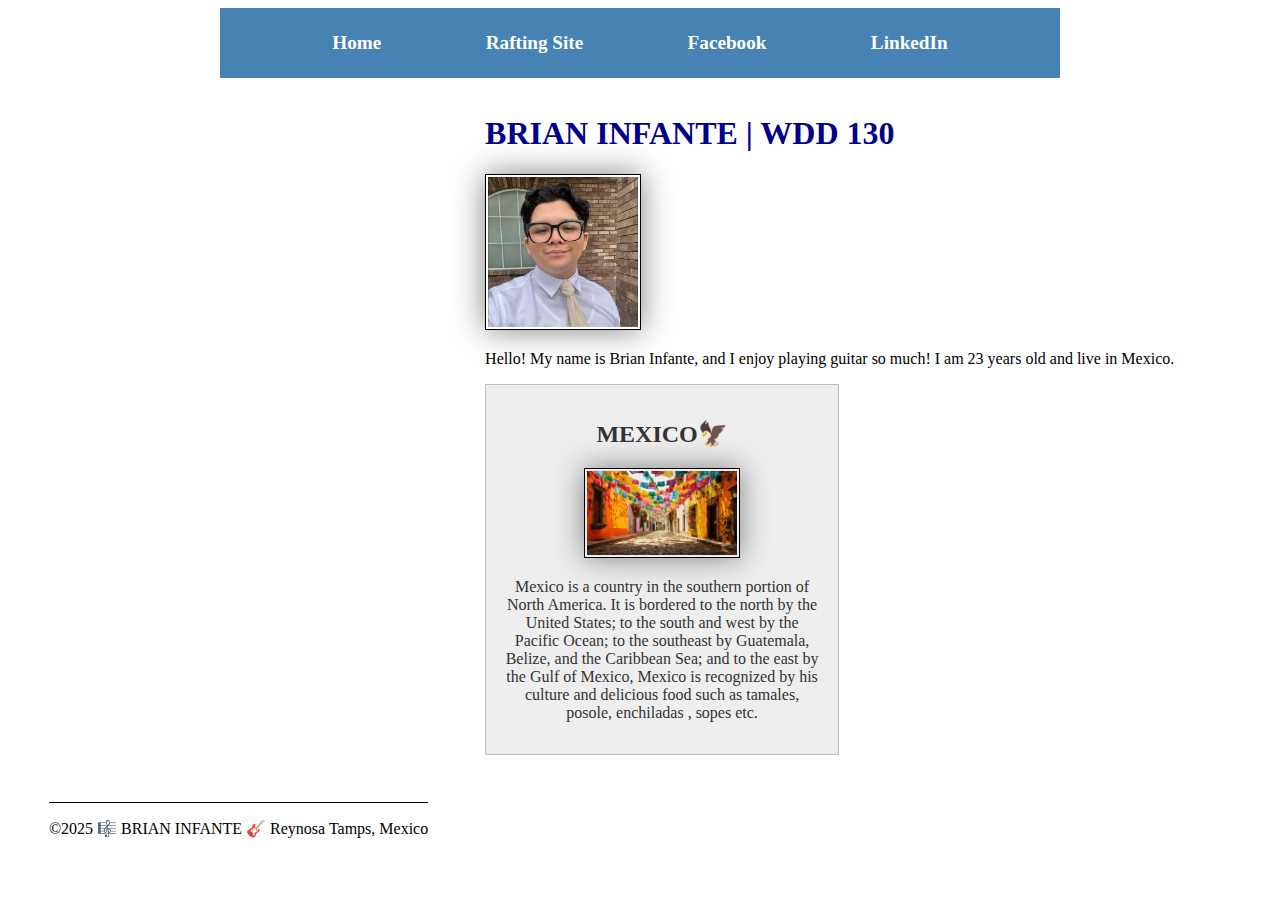
<file: index.html>
<!DOCTYPE html>
<html lang="en-US">

<head>
    <meta charset="utf-8">
    <meta name="viewport" content="width=device-width,initial-scale=1.0">
    <title>BRIAN INFANTE | WDD 130</title>
    <meta name="description" content="Brian Infantes's page for WDD 130">
    <meta name="Brian Infante" content="BRIAN">
    <link rel="stylesheet" href="styles/styles.css">
</head>

<body>
    <header>
        <nav>
            <a href="#">Home</a>
            <a href="wwr/">Rafting Site</a>
            <a href="facebook/">Facebook</a>
            <a href="linkedin/">LinkedIn</a>
        </nav>
    </header>
    <div class="grid">
        <main>
            <h1>BRIAN INFANTE | WDD 130</h1>
            <img src="images/profile.jpg.jpg" alt="Hello! My name is Brian Infante." width="200">
            <p>Hello! My name is Brian Infante, and I enjoy playing guitar so much! I am 23 years old and live in
                Mexico.
            </p>
            <aside>
                <h2>MEXICO🦅</h2>
                <img src="images/rsz_mexico (1).jpg" alt:"Mexico">
                <p>Mexico is a country in the southern portion of North America. It is bordered to the north by the
                    United
                    States; to the south and west by the Pacific Ocean; to the southeast by Guatemala, Belize, and the
                    Caribbean Sea; and to the east by the Gulf of Mexico, Mexico is recognized by his culture and
                    delicious
                    food such as tamales, posole, enchiladas , sopes etc.</p>
            </aside>
        </main>
        <footer>
            <p>©2025 🎼 BRIAN INFANTE 🎸 Reynosa Tamps, Mexico</p>
        </footer>
</body>

</html>
</file>
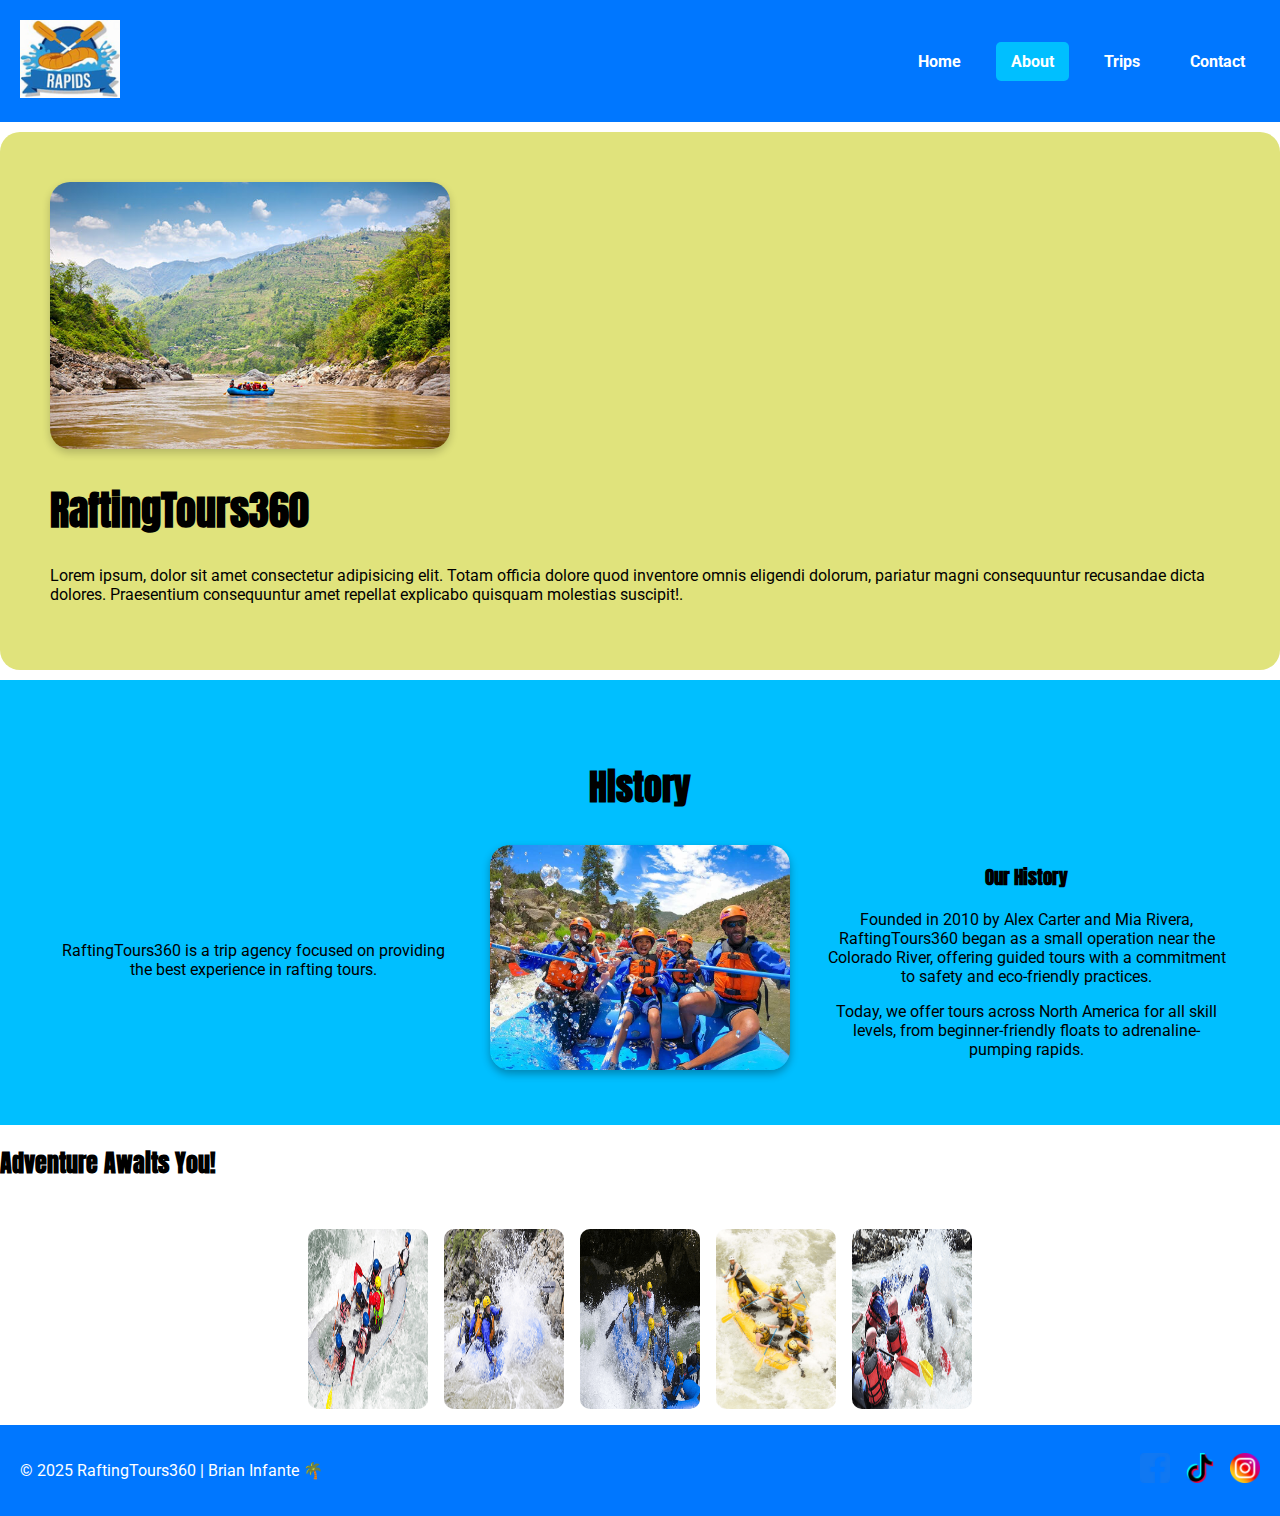
<file: week3/wwr/about.html>
<!DOCTYPE html>
<html lang="en">

<head>
    <meta charset="UTF-8">
    <meta name="viewport" content="width=device-width, initial-scale=1.0">
    <title>WHITE WATER RAFTING</title>
    <link rel="stylesheet" href="styles/rafting.css">
    <link rel="preconnect" href="https://fonts.googleapis.com">
    <link rel="preconnect" href="https://fonts.gstatic.com" crossorigin>
    <link href="https://fonts.googleapis.com/css2?family=Anton&family=Roboto:wght@100..900&display=swap"
        rel="stylesheet">
</head>

<body>
    <header>
        <div class="logo">
            <img src="images/raftlogo.png" alt="Raft Logo">
        </div>
        <nav class="main-nav">
            <ul>
                <li><a href="index.html">Home</a></li>
                <li><a href="about.html" class="active">About</a></li>
                <li><a href="trips.html">Trips</a></li>
                <li><a href="contact.html">Contact</a></li>
            </ul>
        </nav>
    </header>
    <main>
        <div class="hero">
            <div background-image="images/rafting43_600 (1).jpg" class="hero-image"></div>
            <article>
                <img src="images/rafting43_600 (1).jpg" alt="Rafting Adventure">
                <h1>RaftingTours360</h1>
                <p>Lorem ipsum, dolor sit amet consectetur adipisicing elit. Totam officia dolore quod inventore omnis
                    eligendi dolorum, pariatur magni consequuntur recusandae dicta dolores. Praesentium consequuntur
                    amet repellat explicabo quisquam molestias suscipit!.</p>
            </article>
        </div>

        <section class="about">
            <h2>History</h2>
            <div class="about-content">
                <div class="about-text">
                    <p>RaftingTours360 is a trip agency focused on providing the best experience in rafting tours.</p>
                </div>
                <div class="about-image">
                    <img src="images/Family_Rafting.jpg" alt="Family Rafting">
                </div>
                <div class="history">
                    <h3>Our History</h3>
                    <p>Founded in 2010 by Alex Carter and Mia Rivera, RaftingTours360 began as a small operation near
                        the Colorado River, offering guided tours with a commitment to safety and eco-friendly
                        practices.</p>
                    <p>Today, we offer tours across North America for all skill levels, from beginner-friendly floats to
                        adrenaline-pumping rapids.</p>
                </div>
            </div>
        </section>
        <section class="gallery">
            <h2>Adventure Awaits You!</h2>
            <div class="images">
                <img src="images/rsz_raft1 (1).png" alt="Rafting Scene 1">
                <img src="images/rsz_raft2 (1).png" alt="Rafting Scene 2">
                <img src="images/rsz_raft3 (1).png" alt="Rafting Scene 3">
                <img src="images/rsz_raft4 (1).png" alt="Rafting Scene 4">
                <img src="images/rsz_raft5 (1).png" alt="Rafting Scene 5">
            </div>
        </section>
    </main>
    <footer>
        <div class="footer-content">
            <p>&copy; 2025 RaftingTours360 | Brian Infante 🌴</p>
            <div class="social-links">
                <a href="https://www.instagram.com/">
                    <img src="images/rsz_facebookicon.png" alt="Instagram">
                </a>
                <a href="https://www.twitter.com/">
                    <img src="images/rsz_ticktockicon.png" alt="TikTok">
                </a>
                <a href="https://www.facebook.com/">
                    <img src="images/rsz_1instagramicon.png" alt="Facebook">
                </a>
            </div>
        </div>
    </footer>
</body>

</html>
</file>
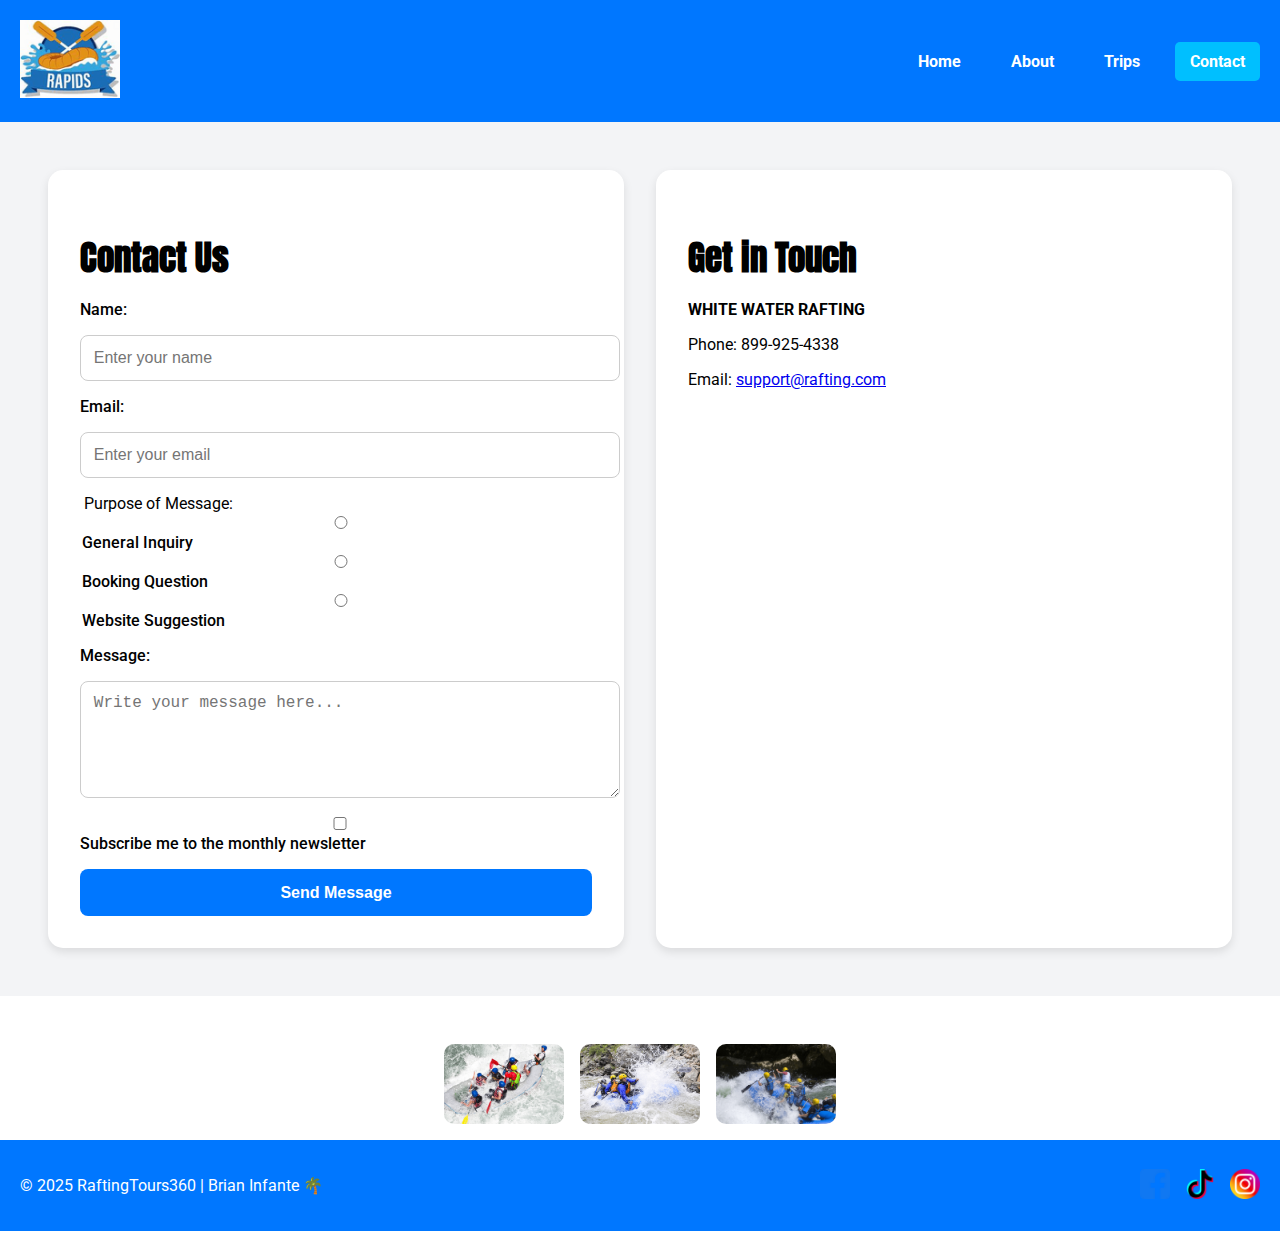
<file: week3/wwr/contact.html>
<!DOCTYPE html>
<html lang="en">

<head>
    <meta charset="UTF-8" />
    <meta name="viewport" content="width=device-width, initial-scale=1.0" />
    <title>Contact Us | WHITE WATER RAFTING</title>
    <link rel="stylesheet" href="styles/rafting.css" />
    <link rel="preconnect" href="https://fonts.googleapis.com" />
    <link rel="preconnect" href="https://fonts.gstatic.com" crossorigin />
    <link href="https://fonts.googleapis.com/css2?family=Anton&family=Roboto:wght@100..900&display=swap"
        rel="stylesheet" />
</head>

<body>
    <header>
        <div class="logo">
            <img src="images/raftlogo.png" alt="Raft Logo" />
        </div>
        <nav class="main-nav">
            <ul>
                <li><a href="index.html">Home</a></li>
                <li><a href="about.html">About</a></li>
                <li><a href="trips.html">Trips</a></li>
                <li><a href="contact.html" class="active">Contact</a></li>
            </ul>
        </nav>
    </header>

    <main class="contact-container">
        <!-- FORMULARY -->
        <section class="contact-form">
            <h2>Contact Us</h2>
            <form action="submit_form.php" method="post">
                <label for="name">Name:</label>
                <input type="text" id="name" name="name" placeholder="Enter your name" required />

                <label for="email">Email:</label>
                <input type="email" id="email" name="email" placeholder="Enter your email" required />

                <fieldset>
                    <legend>Purpose of Message:</legend>
                    <label><input type="radio" name="purpose" value="general" required /> General Inquiry</label>
                    <label><input type="radio" name="purpose" value="booking" /> Booking Question</label>
                    <label><input type="radio" name="purpose" value="suggestion" /> Website Suggestion</label>
                </fieldset>

                <label for="message">Message:</label>
                <textarea id="message" name="message" rows="5" placeholder="Write your message here..."
                    required></textarea>

                <label><input type="checkbox" name="subscribe" /> Subscribe me to the monthly newsletter</label>

                <button type="submit">Send Message</button>
            </form>
        </section>

        <!-- INFO -->
        <section class="contact-info">
            <h2>Get in Touch</h2>
            <p><strong>WHITE WATER RAFTING</strong></p>
            <p>Phone: 899-925-4338</p>
            <p>Email: <a href="mailto:support@rafting.com">support@rafting.com</a></p>

            <div class="map">
                <iframe src="https://www.google.com/maps/embed?pb=..." allowfullscreen="" loading="lazy"></iframe>
            </div>
        </section>
    </main>

    <!-- GALERY -->
    <section class="images">
        <img src="images/rsz_raft1 (1).png" alt="Rafting Scene 1" />
        <img src="images/rsz_raft2 (1).png" alt="Rafting Scene 2" />
        <img src="images/rsz_raft3 (1).png" alt="Rafting Scene 3" />
    </section>

    <!-- FOOTER -->
    <footer>
        <div class="footer-content">
            <p>&copy; 2025 RaftingTours360 | Brian Infante 🌴</p>
            <div class="social-links">
                <a href="https://www.instagram.com/">
                    <img src="images/rsz_facebookicon.png" alt="Instagram" />
                </a>
                <a href="https://www.twitter.com/">
                    <img src="images/rsz_ticktockicon.png" alt="TikTok" />
                </a>
                <a href="https://www.facebook.com/">
                    <img src="images/rsz_1instagramicon.png" alt="Facebook" />
                </a>
            </div>
        </div>
    </footer>
</body>

</html>
</file>
<file: styles/styles.css>
nav {
    background-color: darkblue;
    padding: 10px;
}

nav a {
    color: white;
    display: block;
    padding: 20px;
}

h1 {
    color: darkblue;
}

img {
    width: 150px;
    height: auto;
    border: 1px solid black;
    padding: 2px;
    box-shadow: 0 0 30px gray;
}

p {
    padding: 10px;
}

main {
    max-width: 840px;
}

aside {
    width: 20rem;
    margin: 1rem;
    border: 1px solid rgb(0 0 0 / 0.2);
    padding: 1rem;
    background-color: #eee;
    color: #333;
    text-align: center;
    position: relative;
    grid-column: 1/2;
    grid-row: 1/2;
    margin-left: 0;
    margin-right: 1rem;
    
}

aside img {
    width: 200px;
    height: auto;
}

main img {
    width: 150px;
    height: auto;
}

p {
    padding: 0;
}

footer {
    margin-top: 15px;
    border-top: 1px solid #000;
    text-align: center;
    max-width: 840px;
    margin: 15px auto;
    
}

header,
.footer {
    max-width: 840px;
    margin: 0 auto;
}

nav {
    background-color: steelblue;
    padding: 1rem;
    display: flex;
    justify-content: space-evenly;
    align-items: center;
}

nav a {
    display: block;
    padding: 0.5rem;
    text-decoration: none;
    font-size: 1.2rem;
    font-weight: 700;
    color: #fff;
}

header,
.grid,
footer {
    display: grid;
    align-items: center;
}

main {
    grid-column: 2/3;
    margin: 1rem;
}
</file>
<file: week3/wwr/styles/rafting.css>
/* ------------------------------
   1. IMPORTS Y VARIABLES
--------------------------------*/
@import url('https://fonts.googleapis.com/css2?family=Anton&family=Roboto:wght@100..900&display=swap');

:root {
  --primary-blue: #0077ff;
  --secondary-yellow: #e0e37c;
  --accent-orange: #00bfff;
  --text-white: #ffffff;
  --text-black: #000000;
  --background-gray: #f3f4f6;
}

/* ------------------------------
   2. ESTILOS GENERALES
--------------------------------*/
body {
  font-family: 'Roboto', sans-serif;
  margin: 0;
  padding: 0;
  background-color: var(--text-white);
  color: var(--text-black);
}

h1, h2, h3 {
  font-family: 'Anton', sans-serif;
}

/* ------------------------------
   3. HEADER Y NAVEGACIÓN
--------------------------------*/
header {
  display: grid;
  grid-template-columns: auto 1fr;
  align-items: center;
  padding: 20px;
  background-color: var(--primary-blue);
  gap: 20px;
}

.logo img {
  width: 100px;
  height: auto;
}

nav {
  display: flex;
  justify-content: flex-end;
  align-items: center;
}

nav ul {
  list-style: none;
  display: flex;
  gap: 20px;
  padding: 0;
  margin: 0;
}

nav a {
  color: var(--text-white);
  text-decoration: none;
  font-weight: bold;
  padding: 10px 15px;
  border-radius: 5px;
  transition: background-color 0.3s ease;
}

nav a:hover {
  background-color: var(--secondary-yellow);
  color: var(--text-black);
}

nav a.active {
  background-color: var(--accent-orange);
  color: var(--text-white);
}

/* ------------------------------
   4. HERO / ABOUT US
--------------------------------*/
.hero {
  display: flex;
  justify-content: space-between;
  align-items: center;
  padding: 50px;
  background-color: var(--secondary-yellow);
  max-width: 1800px;
  margin: 10px auto;
  border-radius: 20px;
}

.hero h1 {
  font-size: 40px;
  font-weight: bold;
  color: var(--text-black);
  text-align: left;
}

.hero img {
  width: 400px;
  height: auto;
  border-radius: 20px;
  box-shadow: 0 4px 8px rgba(0, 0, 0, 0.2);
  margin-left: auto;
}

.about {
  text-align: center;
  padding: 50px;
  background: var(--accent-orange);
}

.about h2 {
  font-size: 36px;
  margin-bottom: 30px;
}

.about-content {
  display: flex;
  align-items: center;
  justify-content: space-around;
  flex-wrap: wrap;
  gap: 30px;
}

.about-text,
.history {
  flex: 1;
  max-width: 400px;
}

.about-image img {
  width: 300px;
  height: auto;
  border-radius: 20px;
  box-shadow: 0 4px 8px rgba(0, 0, 0, 0.3);
}

/* ------------------------------
   5. CONTACT PAGE (Wireframe style)
--------------------------------*/
.contact-container {
  display: grid;
  grid-template-columns: 1fr 1fr;
  gap: 2rem;
  padding: 3rem;
  background-color: var(--background-gray);
}

.contact-form,
.contact-info {
  background-color: white;
  padding: 2rem;
  border-radius: 15px;
  box-shadow: 0 4px 10px rgba(0,0,0,0.1);
}

.contact-form h2,
.contact-info h2 {
  font-size: 2.2rem;
  margin-bottom: 1rem;
}

.contact-form form {
  display: flex;
  flex-direction: column;
  gap: 1rem;
}

.contact-form input,
.contact-form textarea {
  padding: 0.8rem;
  font-size: 1rem;
  border-radius: 8px;
  border: 1px solid #ccc;
  width: 100%;
}

.contact-form button {
  background-color: var(--primary-blue);
  color: white;
  padding: 0.9rem;
  border: none;
  border-radius: 8px;
  font-size: 1rem;
  font-weight: bold;
  cursor: pointer;
  transition: background-color 0.3s ease;
}

.contact-form button:hover {
  background-color: var(--accent-orange);
}

.contact-form fieldset {
  border: none;
  padding: 0;
}

.contact-form label {
  font-weight: 500;
}

.map iframe {
  width: 100%;
  height: 250px;
  border-radius: 10px;
  border: none;
}

/* ------------------------------
   6. IMÁGENES DECORATIVAS
--------------------------------*/
.images {
  display: flex;
  justify-content: center;
  gap: 1rem;
  margin-top: 2rem;
  padding: 1rem;
  flex-wrap: wrap;
}

.images img {
  width: 120px;
  border-radius: 10px;
  transition: transform 0.3s;
}

.images img:hover {
  transform: scale(1.05);
}

/* ------------------------------
   7. FOOTER
--------------------------------*/
footer {
  background: var(--primary-blue);
  color: var(--text-white);
  padding: 20px;
}

.footer-content {
  display: flex;
  justify-content: space-between;
  align-items: center;
  flex-wrap: wrap;
}

.social-links {
  display: flex;
  justify-content: flex-end;
  gap: 15px;
}

.social-links img {
  width: 30px;
}

/* ------------------------------
   8. RESPONSIVE
--------------------------------*/
@media (max-width: 768px) {
  header {
    grid-template-columns: 1fr;
    text-align: center;
  }

  nav {
    justify-content: center;
    flex-wrap: wrap;
    gap: 10px;
  }

  .contact-container {
    grid-template-columns: 1fr;
    padding: 2rem;
  }

  .contact-form,
  .contact-info {
    padding: 1.5rem;
  }

  .images img {
    width: 100px;
  }

  .hero {
    flex-direction: column;
    text-align: center;
    padding: 20px;
  }

  .hero img {
    margin-left: 0;
    margin-top: 20px;
    width: 80%;
  }

  .about-content {
    flex-direction: column;
  }

  .about-image img {
    width: 80%;
  }

  .footer-content {
    flex-direction: column;
    text-align: center;
  }

  .social-links {
    justify-content: center;
    margin-top: 1rem;
  }
}
</file>
